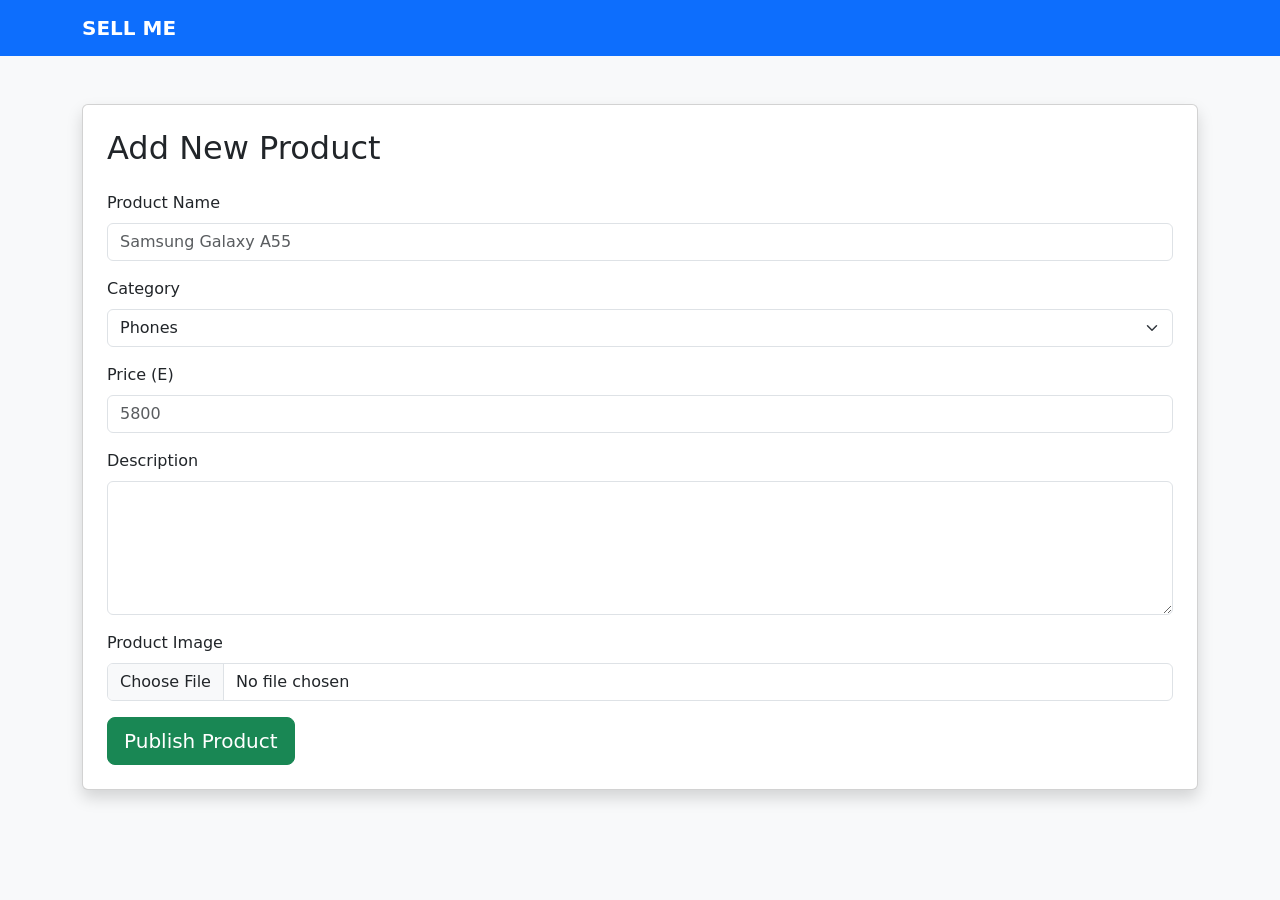
<file: add-product.html>
<!DOCTYPE html>
<html lang="en">
<head>
<meta charset="UTF-8">
<meta name="viewport" content="width=device-width, initial-scale=1.0">
<title>Add Product | SELL ME</title>

<link href="https://cdn.jsdelivr.net/npm/bootstrap@5.3.7/dist/css/bootstrap.min.css" rel="stylesheet">
</head>

<body class="bg-light">

<nav class="navbar navbar-dark bg-primary">
    <div class="container">
        <a class="navbar-brand fw-bold" href="index.html">SELL ME</a>
    </div>
</nav>

<div class="container mt-5">

<div class="card shadow p-4">

<h2 class="mb-4">Add New Product</h2>

<form>

<div class="mb-3">
<label class="form-label">Product Name</label>
<input type="text" class="form-control" placeholder="Samsung Galaxy A55">
</div>

<div class="mb-3">
<label class="form-label">Category</label>

<select class="form-select">

<option>Phones</option>
<option>Fashion</option>
<option>Electronics</option>
<option>Groceries</option>
<option>Furniture</option>
<option>Services</option>

</select>

</div>

<div class="mb-3">
<label class="form-label">Price (E)</label>
<input type="number" class="form-control" placeholder="5800">
</div>

<div class="mb-3">
<label class="form-label">Description</label>
<textarea class="form-control" rows="5"></textarea>
</div>

<div class="mb-3">
<label class="form-label">Product Image</label>
<input type="file" class="form-control">
</div>

<button class="btn btn-success btn-lg">
Publish Product
</button>

</form>

</div>

</div>

</body>
</html>
</file>
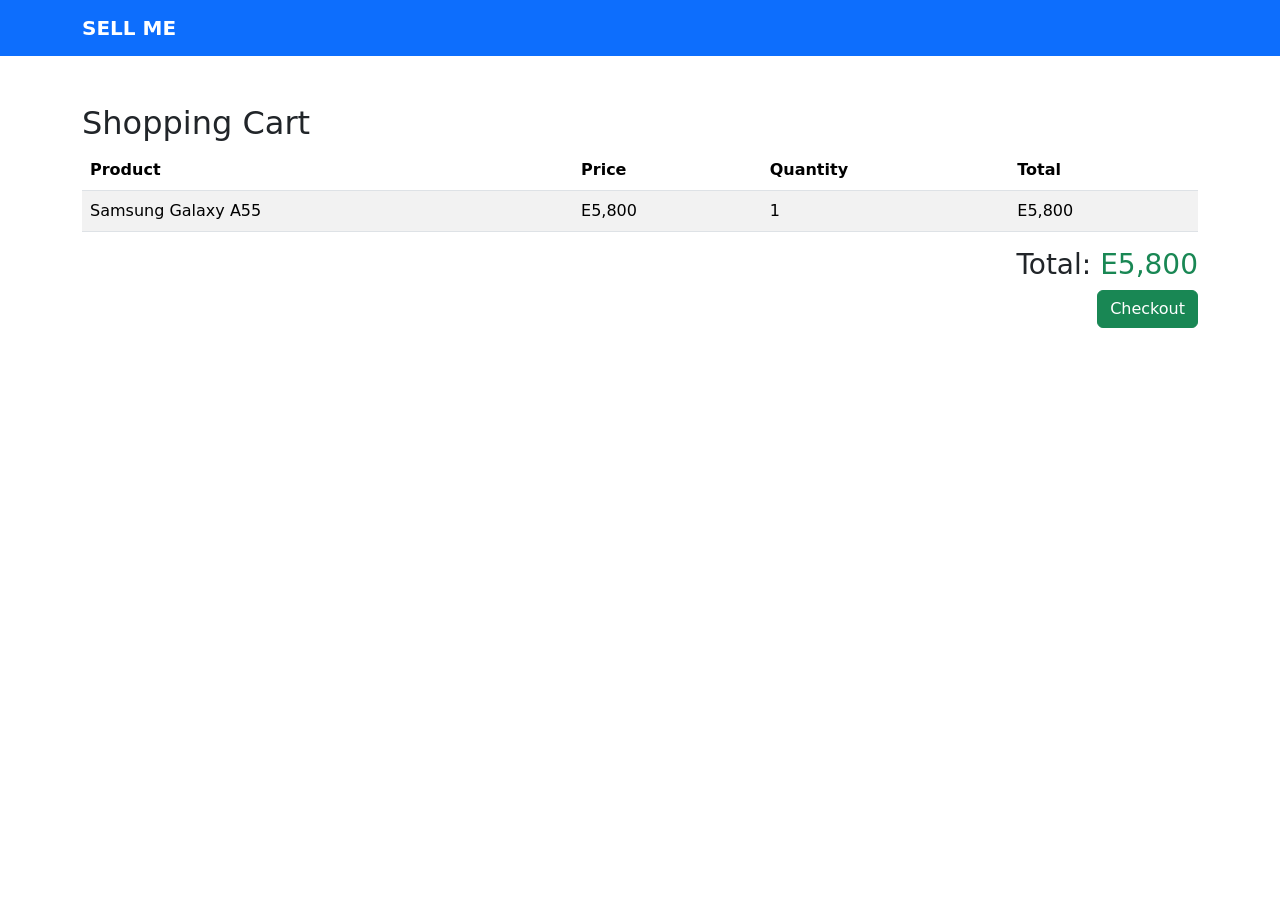
<file: cart.html>
<!DOCTYPE html>
<html lang="en">
<head>
<meta charset="UTF-8">
<meta name="viewport" content="width=device-width, initial-scale=1.0">

<title>SELL ME | Shopping Cart</title>

<link href="https://cdn.jsdelivr.net/npm/bootstrap@5.3.7/dist/css/bootstrap.min.css" rel="stylesheet">

</head>

<body>

<nav class="navbar navbar-dark bg-primary">
<div class="container">
<a class="navbar-brand fw-bold" href="index.html">
SELL ME
</a>
</div>
</nav>

<div class="container py-5">

<h2>Shopping Cart</h2>

<table class="table table-striped">

<thead>

<tr>

<th>Product</th>

<th>Price</th>

<th>Quantity</th>

<th>Total</th>

</tr>

</thead>

<tbody>

<tr>

<td>Samsung Galaxy A55</td>

<td>E5,800</td>

<td>1</td>

<td>E5,800</td>

</tr>

</tbody>

</table>

<h3 class="text-end">

Total: <span class="text-success">E5,800</span>

</h3>

<button class="btn btn-success float-end">

Checkout

</button>

</div>

</body>
</html>
</file>
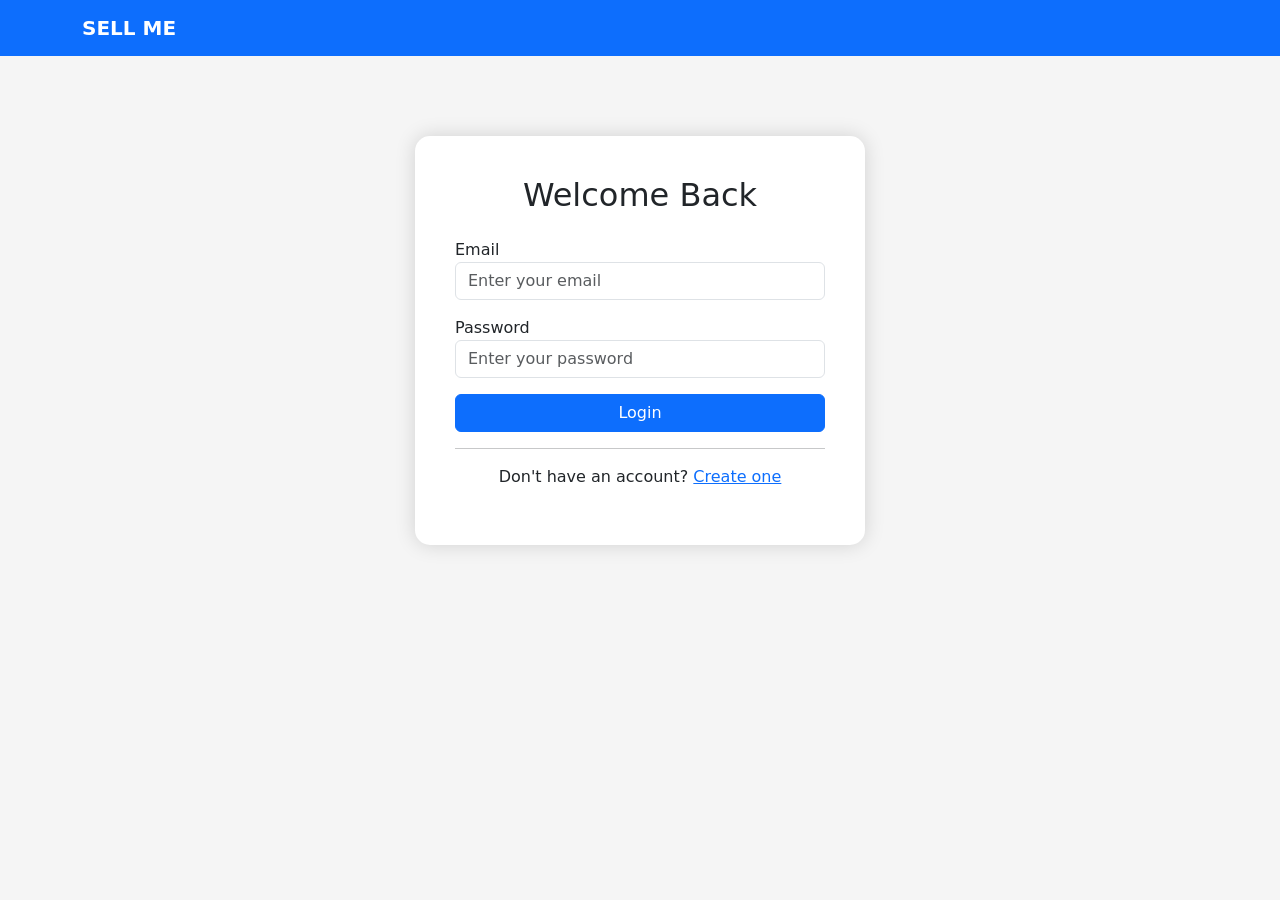
<file: login.htm>
<!DOCTYPE html>
<html lang="en">
<head>
<meta charset="UTF-8">
<meta name="viewport" content="width=device-width, initial-scale=1.0">

<title>SELL ME | Login</title>

<link href="https://cdn.jsdelivr.net/npm/bootstrap@5.3.7/dist/css/bootstrap.min.css" rel="stylesheet">

<style>
body{
background:#f5f5f5;
}

.login-box{
max-width:450px;
margin:80px auto;
padding:40px;
background:white;
border-radius:15px;
box-shadow:0 0 20px rgba(0,0,0,.15);
}
</style>

</head>

<body>

<nav class="navbar navbar-dark bg-primary">
<div class="container">
<a class="navbar-brand fw-bold" href="index.html">
SELL ME
</a>
</div>
</nav>

<div class="login-box">

<h2 class="text-center mb-4">
Welcome Back
</h2>

<form>

<div class="mb-3">

<label>Email</label>

<input
type="email"
class="form-control"
placeholder="Enter your email">

</div>

<div class="mb-3">

<label>Password</label>

<input
type="password"
class="form-control"
placeholder="Enter your password">

</div>

<button class="btn btn-primary w-100">
Login
</button>

</form>

<hr>

<p class="text-center">

Don't have an account?

<a href="register.html">

Create one

</a>

</p>

</div>

</body>
</html>
</file>
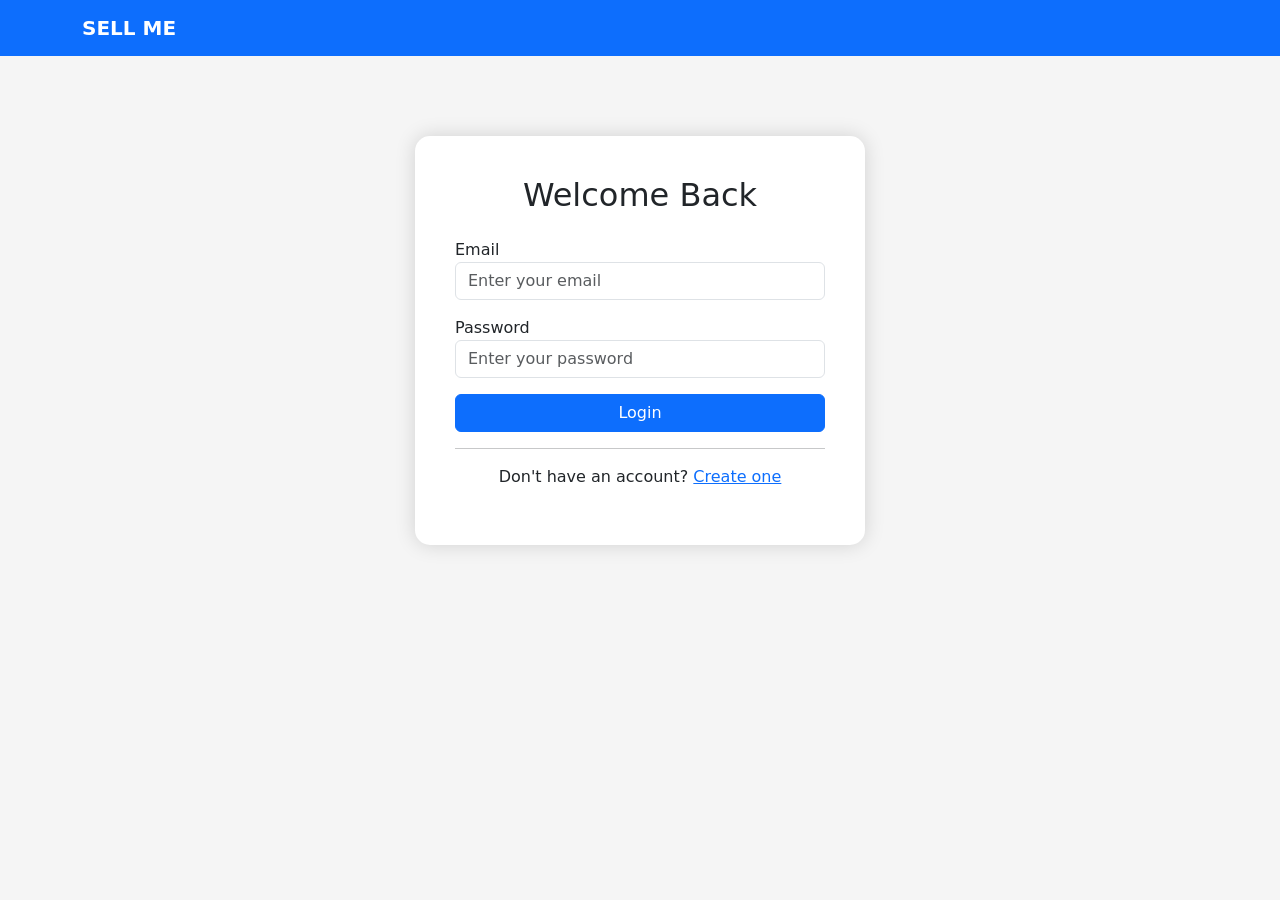
<file: login.html>
<!DOCTYPE html>
<html lang="en">
<head>
<meta charset="UTF-8">
<meta name="viewport" content="width=device-width, initial-scale=1.0">

<title>SELL ME | Login</title>

<link href="https://cdn.jsdelivr.net/npm/bootstrap@5.3.7/dist/css/bootstrap.min.css" rel="stylesheet">

<style>
body{
background:#f5f5f5;
}

.login-box{
max-width:450px;
margin:80px auto;
padding:40px;
background:white;
border-radius:15px;
box-shadow:0 0 20px rgba(0,0,0,.15);
}
</style>

</head>

<body>

<nav class="navbar navbar-dark bg-primary">
<div class="container">
<a class="navbar-brand fw-bold" href="index.html">
SELL ME
</a>
</div>
</nav>

<div class="login-box">

<h2 class="text-center mb-4">
Welcome Back
</h2>

<form>

<div class="mb-3">

<label>Email</label>

<input
type="email"
class="form-control"
placeholder="Enter your email">

</div>

<div class="mb-3">

<label>Password</label>

<input
type="password"
class="form-control"
placeholder="Enter your password">

</div>

<button class="btn btn-primary w-100">
Login
</button>

</form>

<hr>

<p class="text-center">

Don't have an account?

<a href="register.html">

Create one

</a>

</p>

</div>

</body>
</html>
</file>
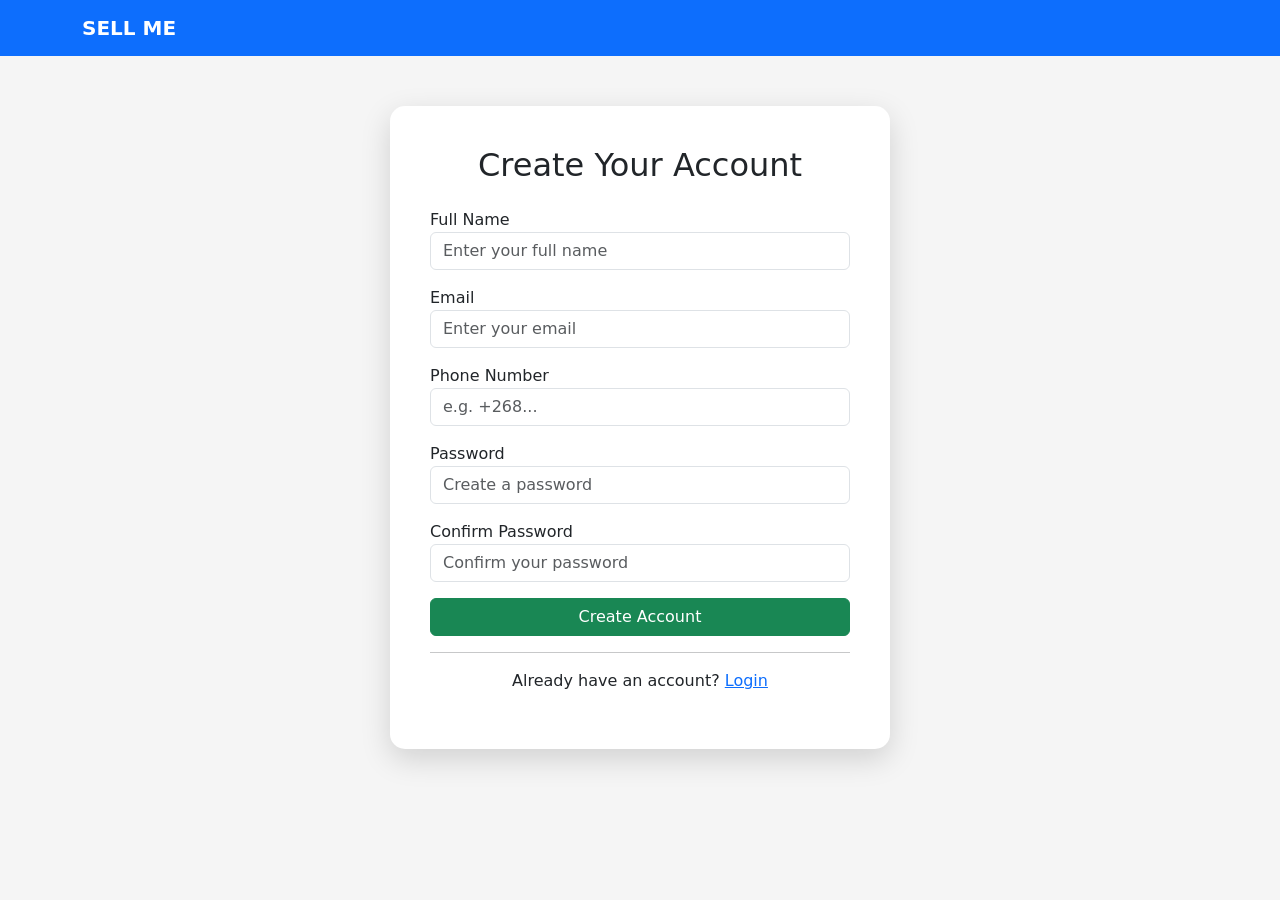
<file: register.html>
<!DOCTYPE html>
<html lang="en">
<head>
<meta charset="UTF-8">
<meta name="viewport" content="width=device-width, initial-scale=1.0">

<title>SELL ME | Register</title>

<link href="https://cdn.jsdelivr.net/npm/bootstrap@5.3.7/dist/css/bootstrap.min.css" rel="stylesheet">

<style>
body{
    background:#f5f5f5;
}

.register-box{
    max-width:500px;
    margin:50px auto;
    background:white;
    padding:40px;
    border-radius:15px;
    box-shadow:0 10px 30px rgba(0,0,0,.15);
}
</style>

</head>

<body>

<nav class="navbar navbar-dark bg-primary">
    <div class="container">
        <a class="navbar-brand fw-bold" href="index.html">SELL ME</a>
    </div>
</nav>

<div class="register-box">

<h2 class="text-center mb-4">Create Your Account</h2>

<form>

<div class="mb-3">
<label>Full Name</label>
<input type="text" class="form-control" placeholder="Enter your full name">
</div>

<div class="mb-3">
<label>Email</label>
<input type="email" class="form-control" placeholder="Enter your email">
</div>

<div class="mb-3">
<label>Phone Number</label>
<input type="tel" class="form-control" placeholder="e.g. +268...">
</div>

<div class="mb-3">
<label>Password</label>
<input type="password" class="form-control" placeholder="Create a password">
</div>

<div class="mb-3">
<label>Confirm Password</label>
<input type="password" class="form-control" placeholder="Confirm your password">
</div>

<button class="btn btn-success w-100">
Create Account
</button>

</form>

<hr>

<p class="text-center">
Already have an account?
<a href="login.html">Login</a>
</p>

</div>

</body>
</html>
</file>
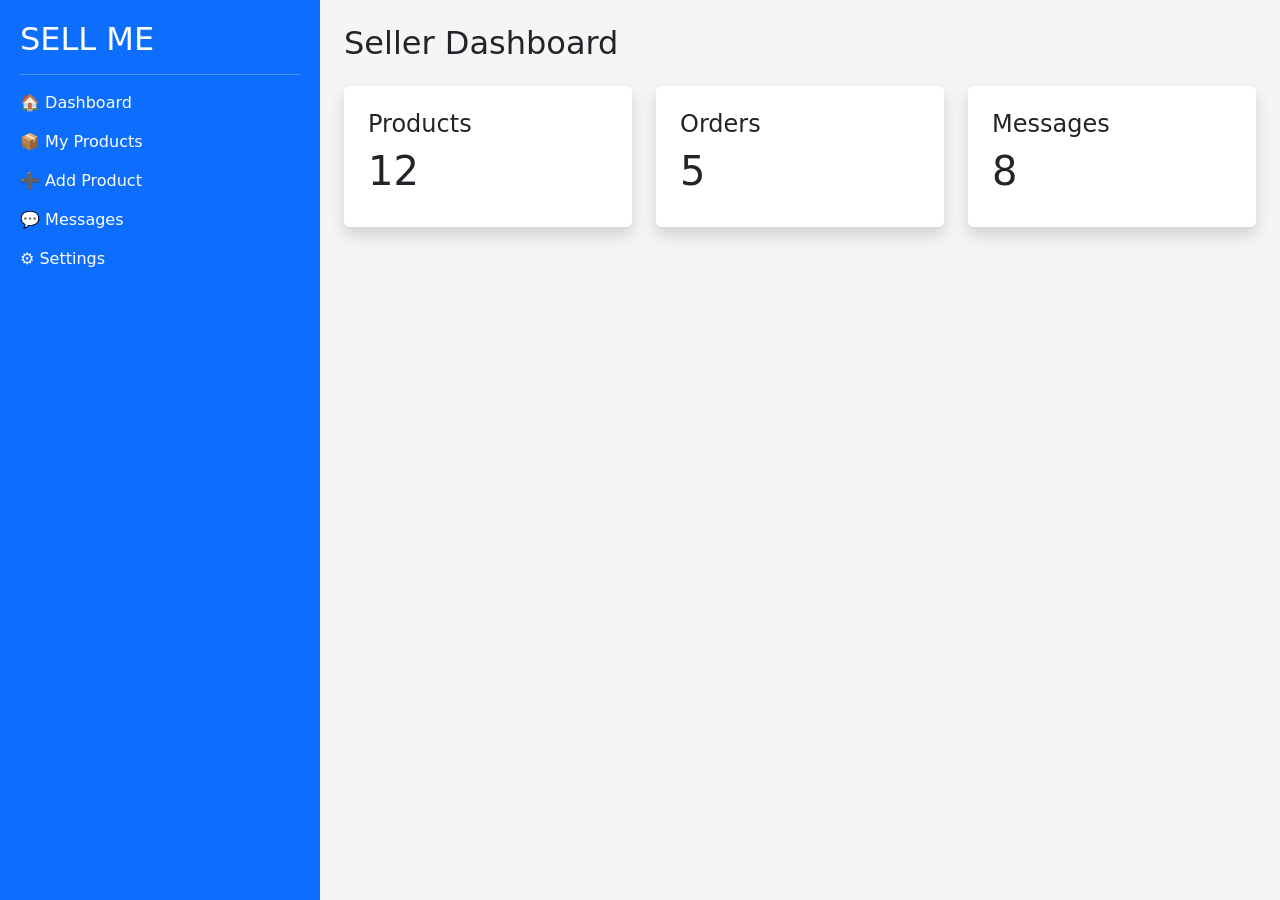
<file: seller-dashboard.html>
<!DOCTYPE html>
<html lang="en">
<head>
<meta charset="UTF-8">
<meta name="viewport" content="width=device-width, initial-scale=1.0">

<title>SELL ME | Seller Dashboard</title>

<link href="https://cdn.jsdelivr.net/npm/bootstrap@5.3.7/dist/css/bootstrap.min.css" rel="stylesheet">

<style>
body{
    background:#f5f5f5;
}
.sidebar{
    background:#0d6efd;
    min-height:100vh;
    color:white;
    padding:20px;
}
.sidebar a{
    color:white;
    text-decoration:none;
    display:block;
    margin:15px 0;
}
.card{
    border:none;
}
</style>

</head>

<body>

<div class="container-fluid">

<div class="row">

<div class="col-md-3 sidebar">

<h2>SELL ME</h2>

<hr>

<a href="#">🏠 Dashboard</a>
<a href="#">📦 My Products</a>
<a href="add-product.html">➕ Add Product</a>
<a href="#">💬 Messages</a>
<a href="#">⚙ Settings</a>

</div>

<div class="col-md-9 p-4">

<h2>Seller Dashboard</h2>

<div class="row mt-4">

<div class="col-md-4">
<div class="card shadow p-4">
<h4>Products</h4>
<h1>12</h1>
</div>
</div>

<div class="col-md-4">
<div class="card shadow p-4">
<h4>Orders</h4>
<h1>5</h1>
</div>
</div>

<div class="col-md-4">
<div class="card shadow p-4">
<h4>Messages</h4>
<h1>8</h1>
</div>
</div>

</div>

</div>

</div>

</div>

</body>
</html>
</file>
